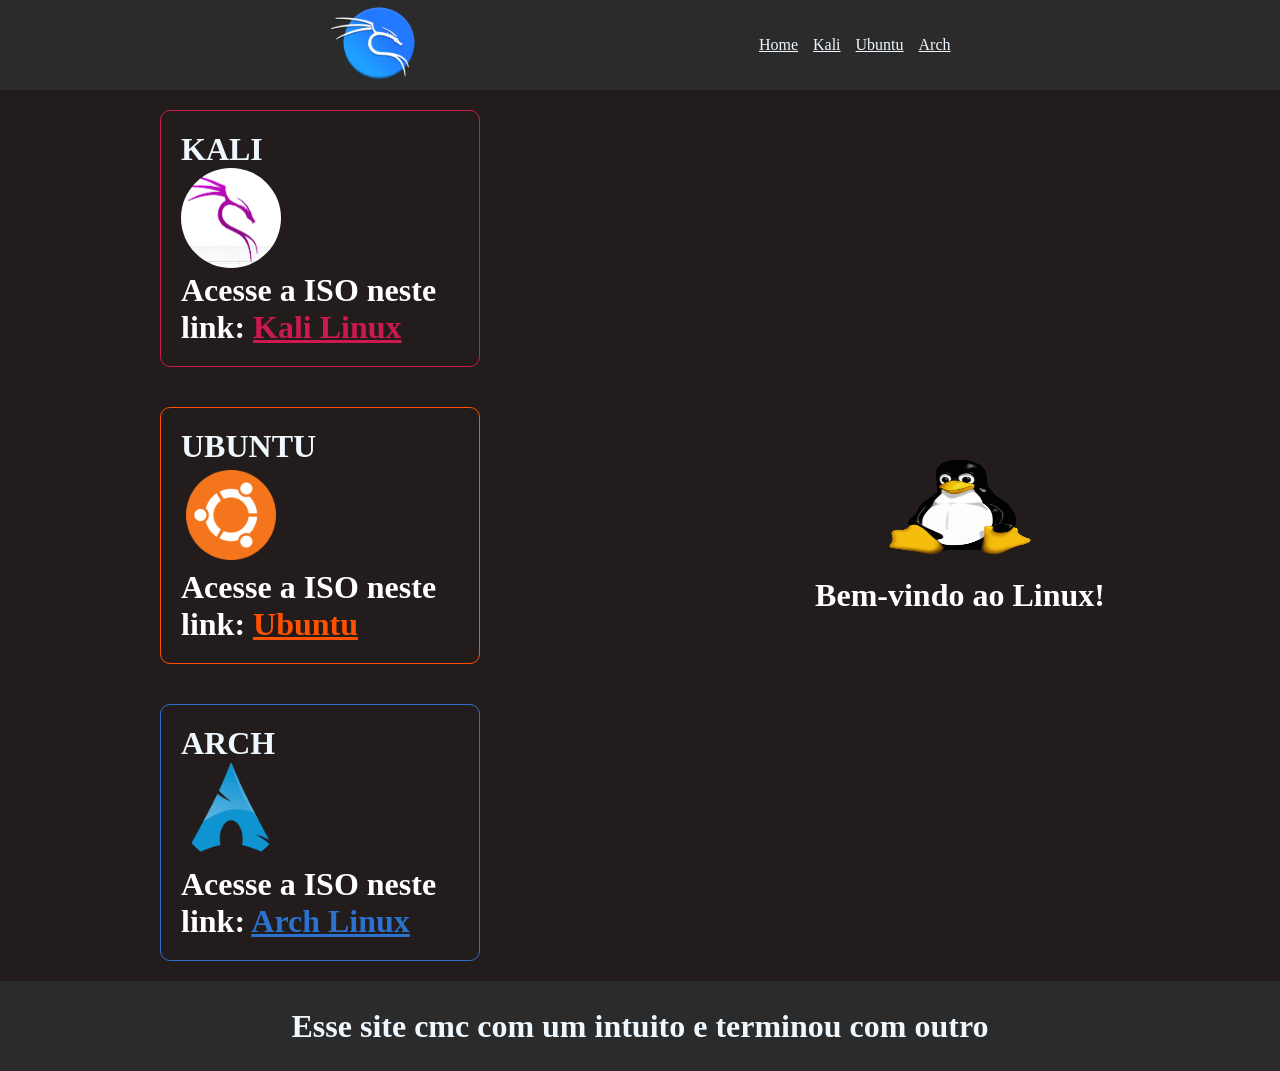
<file: index.html>
<!DOCTYPE html>
<html lang="en">
<head>
    <meta charset="UTF-8">
    <meta name="viewport" content="width=device-width, initial-scale=1.0">
    <title>Linux</title>
    <link rel="stylesheet" href="style.css">
</head>
<body>
    <header>

        <a href="index.html" ">
     <img id="logo" src="img/Kali-Logo.png" alt="Kali Linux Logo">
        </a>

        <ul> 
            <li><a href="index.html"  target="_blank">Home</a></li>
            <li><a href="Kali.html" target="_blank">Kali</a></li>
            <li><a href="Ubuntu.html" target="_blank">Ubuntu</a></li>
            <li><a href="Arch.html" target="_blank">Arch</a></li>
        </ul>
    </header>
    <main>
        <div id="Esquerda">
                <div class="Card" id="Kali">
                    <h1>KALI</h1>

                    <a href="Kali.html" target="_blank">
                    <img src="img/Kali-dragon-icon.svg.png" alt="Kali-IMG" "  >
                    </a>


                    <div id="Link">
                        <h3>Acesse a ISO neste link: <a href="https://www.kali.org/" target="_blank">Kali Linux</a></h3>
                    </div>
                </div>

        <div class="Card" id="Ubuntu">
            <h1>UBUNTU</h1>

            <a href="Ubuntu.html" target="_blank">
            <img src="img/UbuntuCoF.svg.png" alt="Ubuntu-IMG">
            </a>
            
            <div id="Link">
                <h3>Acesse a ISO neste link: <a href="https://ubuntu.com/download/desktop" target="_blank">Ubuntu</a></h3>
            </div>
        </div>

        <div class="Card" id="Arch">
            <h1>ARCH</h1>

            <a href="Arch.html" target="_blank">
            <img src="img/Arch_Linux__Crystal__icon.svg.png" alt="Arch-IMG">
            </a>
                <p>
                   
                </p>

                <div id="Link">
                    <h3>Acesse a ISO neste link: <a href="https://archlinux.org/download/" target="_blank">Arch Linux</a></h3>
                </div>
        </div>

        </div>



        <div id="Direita">
            <img src="img/Linux_mascot_tux.png" alt="Linux Mascot Tux">
            <h3>Bem-vindo ao Linux!</h3>
            
        </div>
    </main>
    <footer>
        <h1>Esse site cmc com um intuito e terminou com outro</h1>
    </footer>
</body>
</html>
</file>
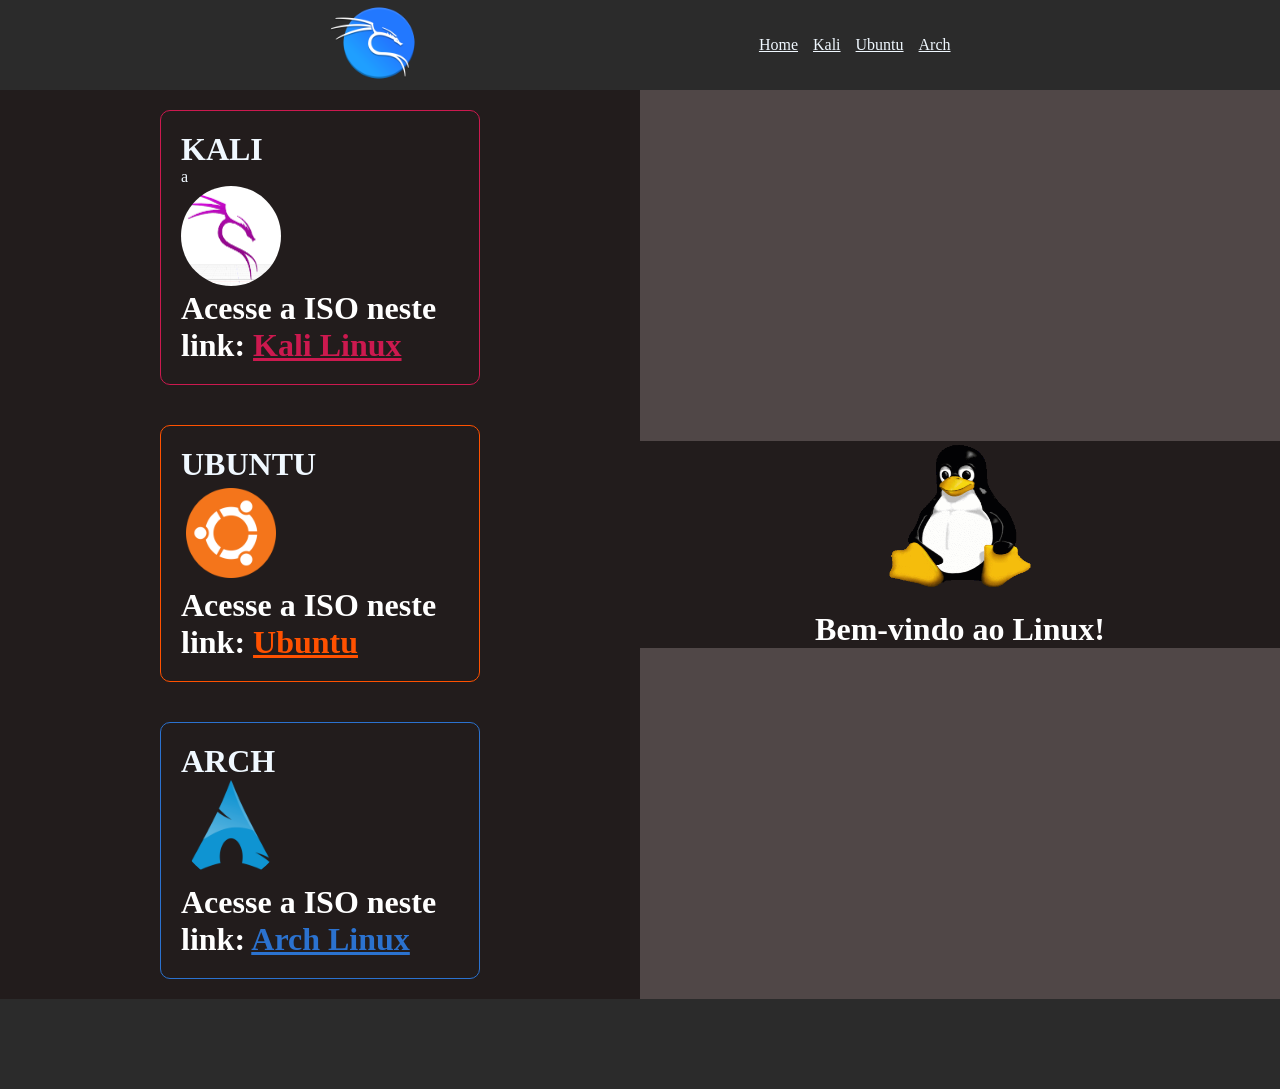
<file: WEB/index.html>
<!DOCTYPE html>
<html lang="en">
<head>
    <meta charset="UTF-8">
    <meta name="viewport" content="width=device-width, initial-scale=1.0">
    <title>Linux</title>
    <link rel="stylesheet" href="style.css">
</head>
<body>
    <header>

        <a href="index.html" ">
     <img id="logo" src="img/Kali-Logo.png" alt="Kali Linux Logo">
        </a>

        <ul> 
            <li><a href="index.html"  target="_blank">Home</a></li>
            <li><a href="TiposLinux/Kali.html" target="_blank">Kali</a></li>
            <li><a href="TiposLinux/Ubuntu.html" target="_blank">Ubuntu</a></li>
            <li><a href="TiposLinux/Arch.html" target="_blank">Arch</a></li>
        </ul>
    </header>
    <main>
        <div id="Esquerda">
                <div class="Card" id="Kali">
                    <h1>KALI</h1>a

                    <a href="Kali.html" target="_blank">
                    <img src="img/Kali-dragon-icon.svg.png" alt="Kali-IMG" "  >
                    </a>


                    <div id="Link">
                        <h3>Acesse a ISO neste link: <a href="https://www.kali.org/" target="_blank">Kali Linux</a></h3>
                    </div>
                </div>

        <div class="Card" id="Ubuntu">
            <h1>UBUNTU</h1>

            <a href="Ubuntu.html" target="_blank">
            <img src="img/UbuntuCoF.svg.png" alt="Ubuntu-IMG">
            </a>
            
            <div id="Link">
                <h3>Acesse a ISO neste link: <a href="https://ubuntu.com/download/desktop" target="_blank">Ubuntu</a></h3>
            </div>
        </div>

        <div class="Card" id="Arch">
            <h1>ARCH</h1>

            <a href="Arch.html" target="_blank">
            <img src="img/Arch_Linux__Crystal__icon.svg.png" alt="Arch-IMG">
            </a>
                <p>
                   
                </p>

                <div id="Link">
                    <h3>Acesse a ISO neste link: <a href="https://archlinux.org/download/" target="_blank">Arch Linux</a></h3>
                </div>
        </div>

        </div>



        <div id="Direita">
            <img src="img/Linux_mascot_tux.png" alt="Linux Mascot Tux">
            <h3>Bem-vindo ao Linux!</h3>
        </div>
    </main>
    <footer>

    </footer>
</body>
</html>
</file>
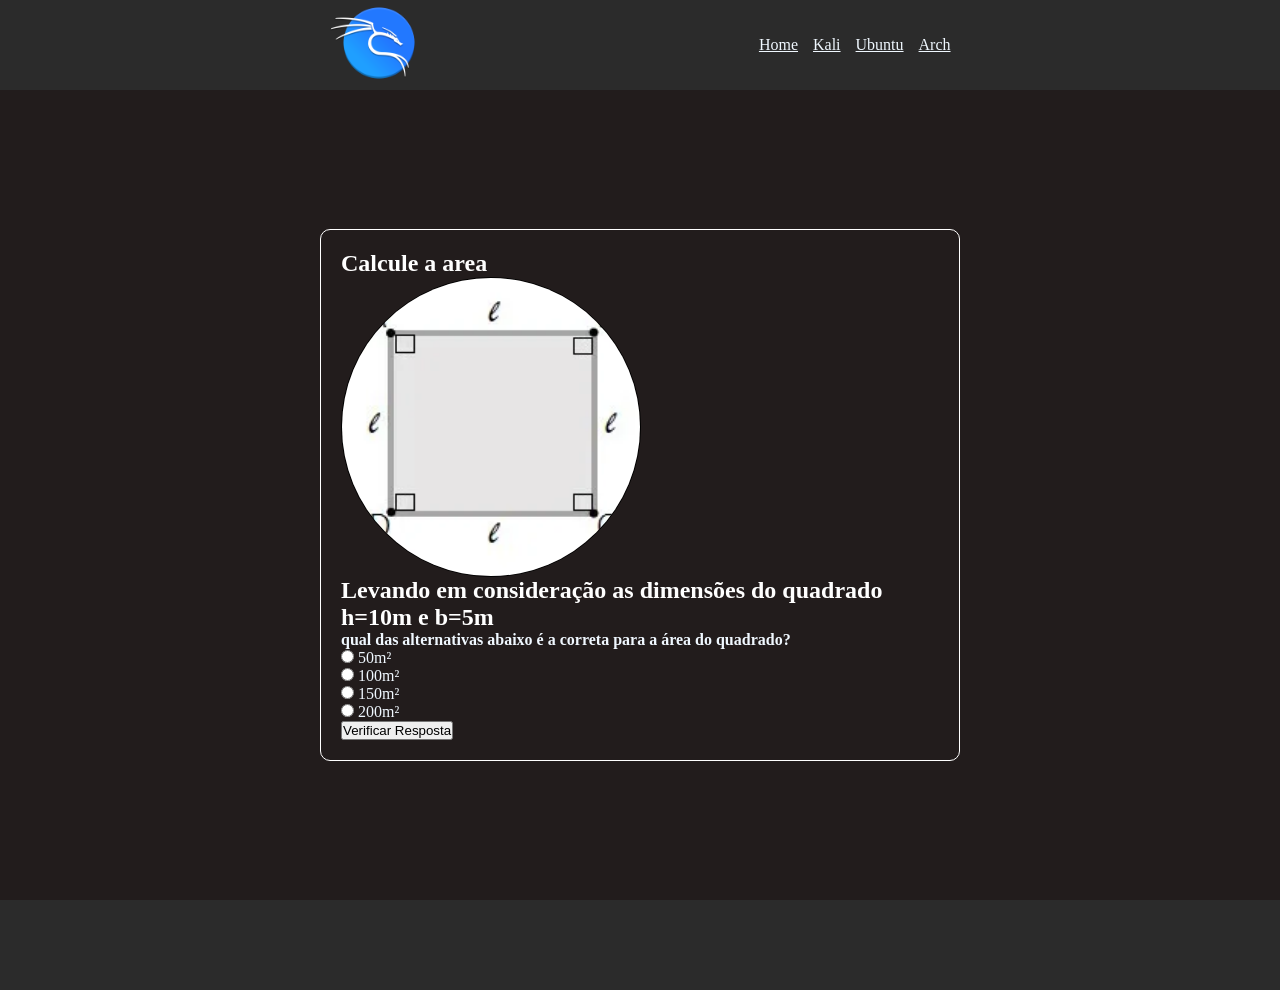
<file: Arch.html>
<!DOCTYPE html>
<html lang="pt-BR">
<head>
    <meta charset="UTF-8">
    <meta name="viewport" content="width=device-width, initial-scale=1.0">
    <title>Kali Linux</title>
    <link rel="stylesheet" href="style.css">
    <script src="script.js"></script>
</head>
<body>
   <header>

        <a href="index.html">
     <img id="logo" src="img/Kali-Logo.png" alt="Kali Linux Logo">
        </a>

        <ul> 
            <li><a href="index.html"  target="_blank">Home</a></li>
            <li><a href="Kali.html" target="_blank">Kali</a></li>
            <li><a href="Ubuntu.html" target="_blank">Ubuntu</a></li>
            <li><a href="Arch.html" target="_blank">Arch</a></li>
        </ul>
    </header>
    <main>
        <div class="Card" id="Formulario">
            
            <h5>Calcule a area </h5>

            <img src="img/imagem18-1.webp" alt="Quadrado" id="Quadrado">

            <h5> 
                Levando em consideração as dimensões do quadrado h=10m e b=5m 
            </h5>
            <h4>
                qual das alternativas abaixo é a correta para a área do quadrado?
            </h4>

                <form action="">
                    <input type="radio" id="opcao1" name="area" value="opcao1">
                    <label for="opcao1">50m²</label><br>
    
                    <input type="radio" id="opcao2" name="area" value="opcao2">
                    <label for="opcao2">100m²</label><br>
    
                    <input type="radio" id="opcao3" name="area" value="opcao3">
                    <label for="opcao3">150m²</label><br>
    
                    <input type="radio" id="opcao4" name="area" value="opcao4">
                    <label for="opcao4">200m²</label><br>
                </form>
                <button onclick="verificarResposta()">Verificar Resposta</button>
                <p id="resultado"></p>
        </div>
        
    </main>
    <footer>

    </footer>
</body>
</html>
</file>
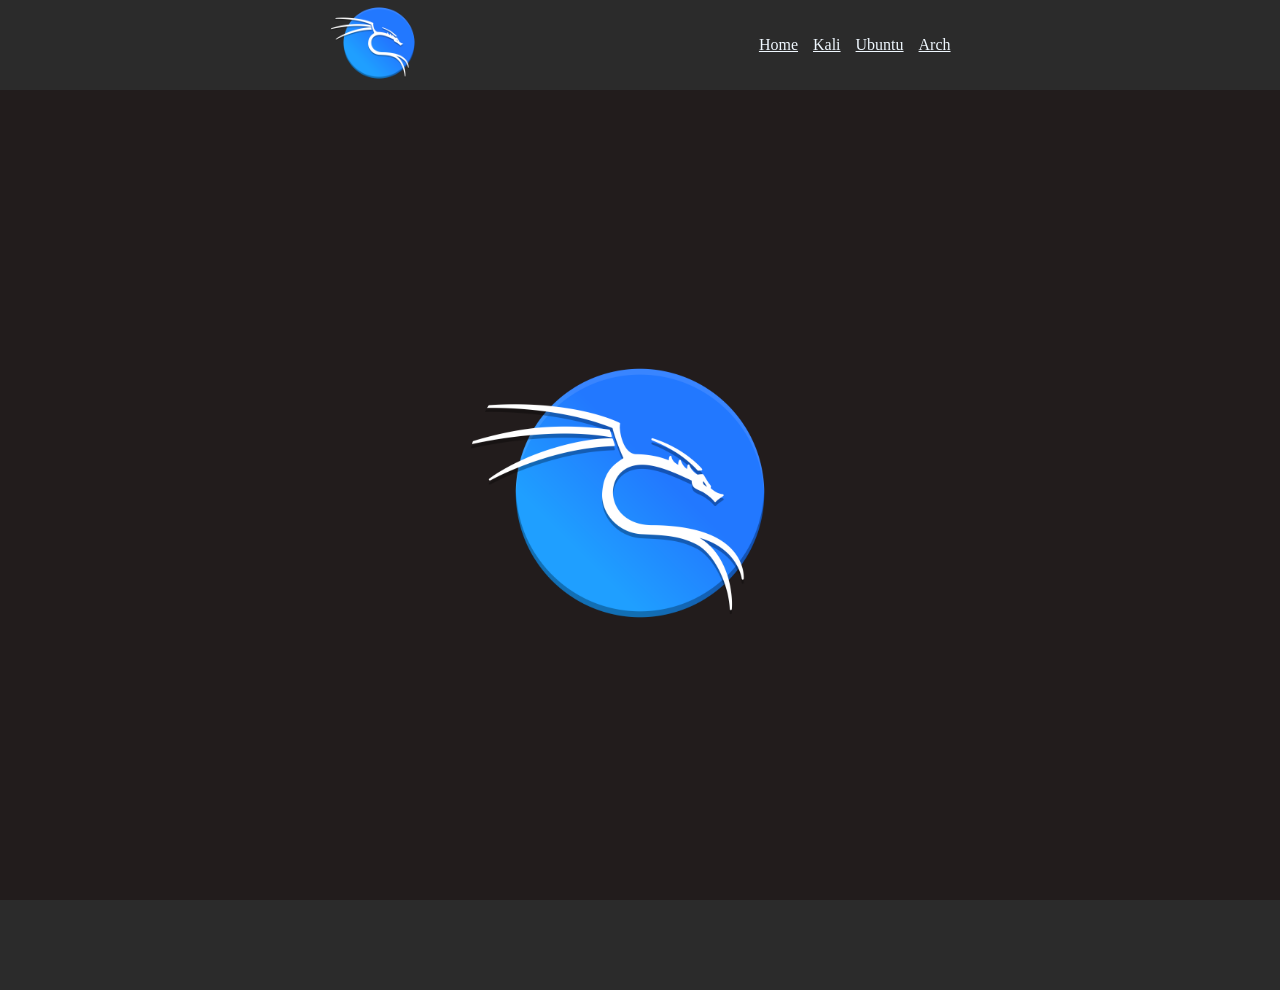
<file: Kali.html>
<!DOCTYPE html>
<html lang="pt-BR">
<head>
    <meta charset="UTF-8">
    <meta name="viewport" content="width=device-width, initial-scale=1.0">
    <title>Kali Linux</title>
    <link rel="stylesheet" href="style.css">
    <script src="script.js"></script>
</head>
<body>
    <header>
    
          <a href="index.html">
      <img id="logo" src="img/Kali-Logo.png" alt="Kali Linux Logo">
          </a>
    
          <ul> 
                <li><a href="index.html"  target="_blank">Home</a></li>
                <li><a href="Kali.html" target="_blank">Kali</a></li>
                <li><a href="Ubuntu.html" target="_blank">Ubuntu</a></li>
                <li><a href="Arch.html" target="_blank">Arch</a></li>
          </ul>
    </header>
    <main>
        <div class="Inicio">
            <img src="img/Kali-Logo.png" alt="Kali Linux Logo" id="Loginic">
        </div>
    </main>
    <footer>

    </footer>
</body>
</html>
</file>
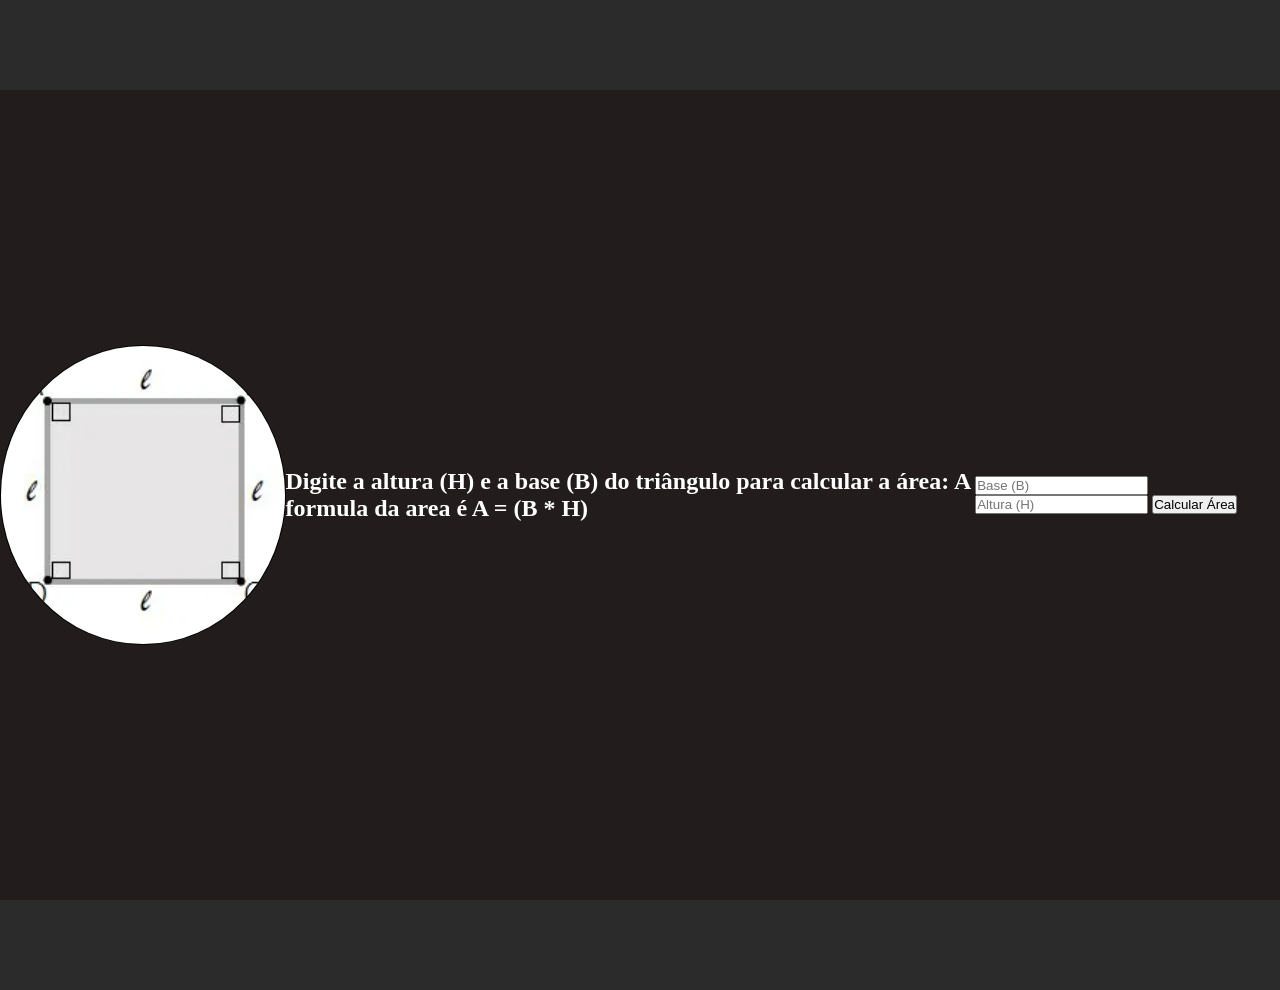
<file: Ubuntu.html>
<!DOCTYPE html>
<html lang="en">
<head>
    <meta charset="UTF-8">
    <meta name="viewport" content="width=device-width, initial-scale=1.0">
    <title>Document</title>
    <link rel="stylesheet" href="style.css">
    <script src="script.js"></script>
</head>
<body>
    <header>

    </header>
    <main>
        <img src="img/imagem18-1.webp" alt="Ubuntu Logo" id="Quadrado">
        <h5>
            Digite a altura (H) e a base (B) do triângulo para calcular a área:
             A formula da area é A = (B * H) 
        </h5>

        <div class="Calc">
            <input type="number" id="base" placeholder="Base (B)">
            <input type="number" id="altura" placeholder="Altura (H)">
            <button onclick="calcularArea()">Calcular Área</button>
            <p id="resultadoArea"></p>
        </div>
    </main>
    <footer>

    </footer>
</body>
</html>
</file>
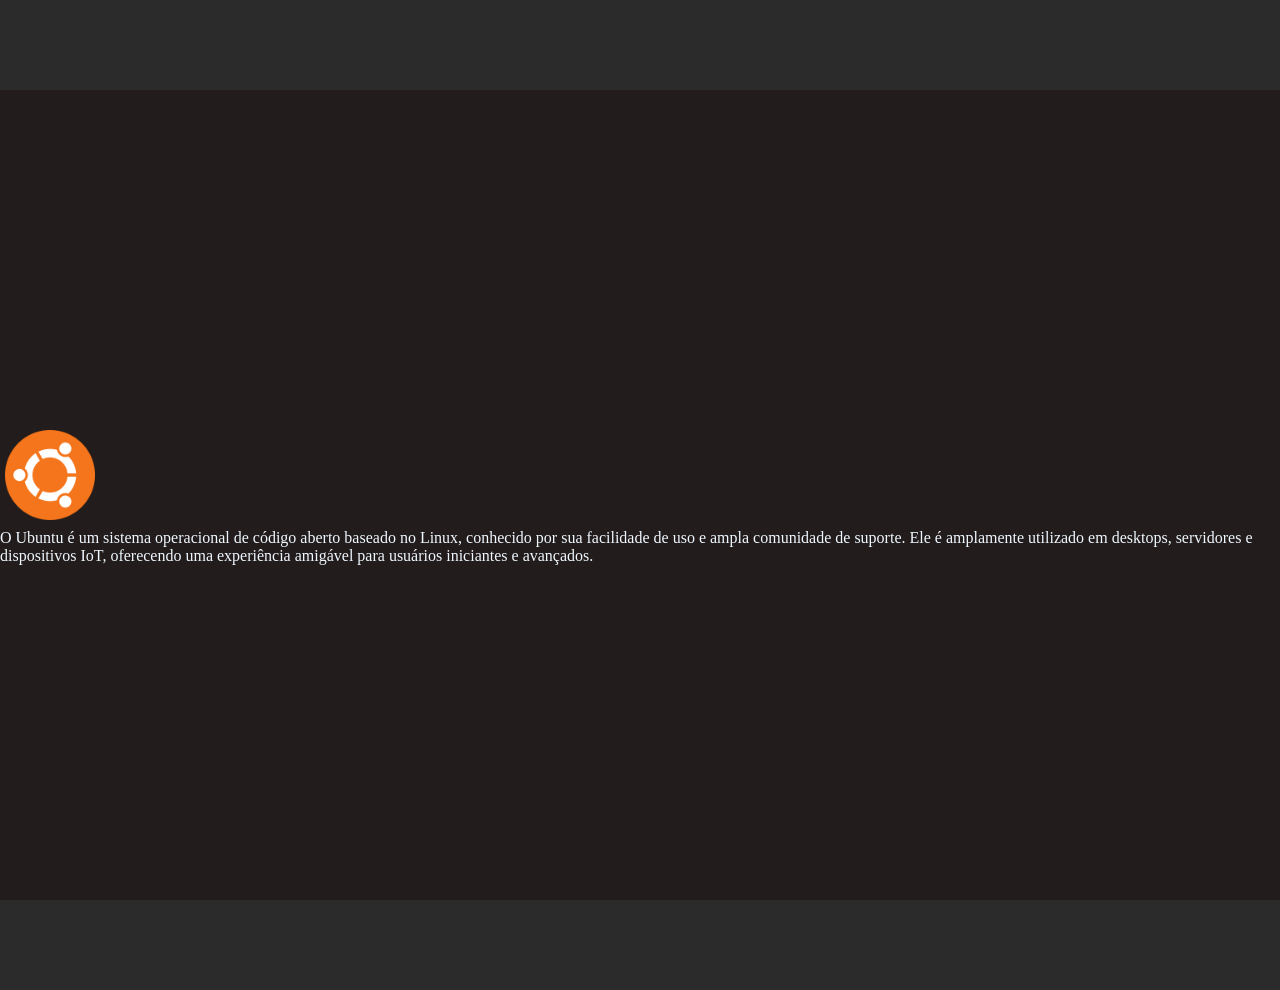
<file: WEB/Ubuntu.html>
<!DOCTYPE html>
<html lang="en">
<head>
    <meta charset="UTF-8">
    <meta name="viewport" content="width=device-width, initial-scale=1.0">
    <title>Document</title>
    <link rel="stylesheet" href="../style.css">
</head>
<body>
    <header>

    </header>
    <main>
        <div class="Sobre">
            <img id="Ubuntu-Logo" src="../img/UbuntuCoF.svg.png" alt="Ubuntu Logo">

            <p>O Ubuntu é um sistema operacional de código aberto baseado no Linux, conhecido por sua facilidade de uso e 
            ampla comunidade de suporte. Ele é amplamente utilizado em desktops, servidores e dispositivos IoT, oferecendo
            uma experiência amigável para usuários iniciantes e avançados.</p>
        </div>


        <div class="Formulario">
            <h3>

            </h3>
        </div>

        
    </main>
    <footer>

    </footer>
</body>
</html>
</file>
<file: style.css>
*{
    margin: 0;
    padding: 0;
    box-sizing: border-box;
}

html, body {
    height: 100%;
    min-height: 100vh;
}


header{
    display: flex;
    justify-content: space-evenly;
    align-items: center;
    width: 100%;
    height: 10vh;
    background-color: rgb(43, 43, 43);
    color:aliceblue
}


img{
    width: 100px;
    height: 100px;
    border-radius: 50%;
}


ul{
    display: flex;
    list-style: none;
    gap: 15px;
}

ul :hover{
    color: rgb(255, 255, 255);
    /*Subir o item*/
    transform: translateY(-5px);
    /*Adicionar sombra*/
    text-shadow: 0px 0px 5px rgb(255, 255, 255);
    /*Velocidade da transição*/
    transition: all 0.3s ease-in-out;
}

/*Cor do link e UL*/
ul a{
    color: aliceblue;
}

#Kali a{
    color: rgb(204, 25, 79);
}

#Ubuntu a{
    color: rgb(255, 81, 0);
}

#Arch a{
    color: rgb(43, 114, 207);
}

main{
    display: flex;
    justify-content: center;
    align-items: center;
    width: 100%;
    min-height: 90vh;
    background-color: rgb(34, 28, 28);
    color: aliceblue;
}

footer{
    display: flex;
    justify-content: center;
    align-items: center;
    width: 100%;
    height: 10vh;
    background-color: rgb(43, 43, 43);
    color: aliceblue;
}
/* Divs dos lados da página */
#Esquerda{
    display: flex;
    flex-direction: column;
    justify-content: center;
    align-items: center;
    width: 50%;
    height: 100%;
    background-color: rgb(34, 28, 28);
}

#Direita{
    display: flex;
    flex-direction: column;
    justify-content: center;
    align-items: center;
    width: 50%;
    height: 100%;
    background-color: rgb(34, 28, 28);
    gap: 20px;
    
}

#Direita img{
   height: 100px;
   width: 150px;
   border-radius: 0;

}

#Direita h3{
    text-align: center;
}
    /* Arrumar os Cards*/
.Card{
    display: flex;
    flex-direction: column;
    justify-content: center;
    align-items:flex-start;
    width: 50%;
    height: 50%;
    background-color: rgb(34, 28, 28);
    /*Bordas*/
    border: 1px solid rgb(255, 255, 255);
    border-radius: 10px;
    /*Espaçamento*/
    padding: 20px;
    /*Margem*/
    margin: 20px;
    /*Texto*/
    color: aliceblue;
}

#Kali{
    border: 1px solid  rgb(204, 25, 79);
}

#Ubuntu{
   border: 1px solid rgb(255, 81, 0);
}


#Arch{
    border: 1px solid rgb(43, 114, 207);
}


/*Centralizar o texto na direita do card*/

#Link{
    display: flex;
    justify-content: flex-end;
    align-items:end;
    width: 100%;
    height: 100%;
}

.Card:hover{
   /*Subir o card*/
    transform: translateY(-10px);
    /*Adicionar sombra*/
    box-shadow: 0px 0px 10px rgb(0, 0, 0);
    /*Velocidade da transição*/
    transition: all 0.3s ease-in-out;
}

h3{
    font-size: 2rem;
    color: rgb(255, 255, 255);
}

h5{
    font-size: 1.5rem;
    color: rgb(255, 255, 255);
}

/*Sobre na direita formulario esqueda*/
.sobre{
    display: flex;
    flex-direction: column;
    justify-content: center;
    align-items: center;
    width: 70%;
    height: 100%;
    background-color: rgb(34, 28, 28);
    color: aliceblue;
}




#Quadrado{
    display: flex;
    width: 300px;
    height: 300px;
    background-color: rgb(255, 255, 255);
    border: 1px solid rgb(0, 0, 0);
     
}

#formulario{
    display: flex;
    flex-direction: column;
    justify-content: center;
    align-items: center;
    width: 70%;
    height: 100%;
    background-color: rgb(34, 28, 28);
    color: aliceblue;
    gap: 20px;
}

#Loginic{
    height: 350px;
    width: 350px;
    
}
</file>
<file: WEB/style.css>
*{
    margin: 0;
    padding: 0;
    box-sizing: border-box;
}

html, body {
    height: 100%;
    min-height: 100vh;
}


header{
    display: flex;
    justify-content: space-evenly;
    align-items: center;
    width: 100%;
    height: 10vh;
    background-color: rgb(43, 43, 43);
    color:aliceblue
}


img{
    width: 100px;
    height: 100px;
    border-radius: 50%;
}


ul{
    display: flex;
    list-style: none;
    gap: 15px;
}

ul :hover{
    color: rgb(255, 255, 255);
    /*Subir o item*/
    transform: translateY(-5px);
    /*Adicionar sombra*/
    text-shadow: 0px 0px 5px rgb(255, 255, 255);
    /*Velocidade da transição*/
    transition: all 0.3s ease-in-out;
}

/*Cor do link e UL*/
ul a{
    color: aliceblue;
}

#Kali a{
    color: rgb(204, 25, 79);
}

#Ubuntu a{
    color: rgb(255, 81, 0);
}

#Arch a{
    color: rgb(43, 114, 207);
}

main{
    display: flex;
    justify-content: center;
    align-items: center;
    width: 100%;
    min-height: 90vh;
    background-color: rgb(80, 71, 71);
    color: aliceblue;
}

footer{
    display: flex;
    justify-content: center;
    align-items: center;
    width: 100%;
    height: 10vh;
    background-color: rgb(43, 43, 43);
    color: aliceblue;
}
/* Divs dos lados da página */
#Esquerda{
    display: flex;
    flex-direction: column;
    justify-content: center;
    align-items: center;
    width: 50%;
    height: 100%;
    background-color: rgb(34, 28, 28);
}

#Direita{
    display: flex;
    flex-direction: column;
    justify-content: center;
    align-items: center;
    width: 50%;
    height: 100%;
    background-color: rgb(34, 28, 28);
    gap: 20px;
    
}

#Direita img{
    width: 150px;
    height: 150px;
    border-radius: 0;
}

#Direita h3{
    text-align: center;
}
    /* Arrumar os Cards*/
.Card{
    display: flex;
    flex-direction: column;
    justify-content: center;
    align-items:flex-start;
    width: 50%;
    height: 50%;
    background-color: rgb(34, 28, 28);
    /*Bordas*/
    border: 1px solid rgb(255, 255, 255);
    border-radius: 10px;
    /*Espaçamento*/
    padding: 20px;
    /*Margem*/
    margin: 20px;
    /*Texto*/
    color: aliceblue;
}

#Kali{
    border: 1px solid  rgb(204, 25, 79);
}

#Ubuntu{
   border: 1px solid rgb(255, 81, 0);
}


#Arch{
    border: 1px solid rgb(43, 114, 207);
}


/*Centralizar o texto na direita do card*/

#Link{
    display: flex;
    justify-content: flex-end;
    align-items:end;
    width: 100%;
    height: 100%;
}

.Card:hover{
   /*Subir o card*/
    transform: translateY(-10px);
    /*Adicionar sombra*/
    box-shadow: 0px 0px 10px rgb(0, 0, 0);
    /*Velocidade da transição*/
    transition: all 0.3s ease-in-out;
}

h3{
    font-size: 2rem;
    color: rgb(255, 255, 255);
}

h5{
    font-size: 1.5rem;
    color: rgb(255, 255, 255);
}

/*Sobre na direita formulario esqueda*/
.sobre{
    display: flex;
    flex-direction: column;
    justify-content: center;
    align-items: center;
    width: 70%;
    height: 100%;
    background-color: rgb(34, 28, 28);
    color: aliceblue;
}
</file>
